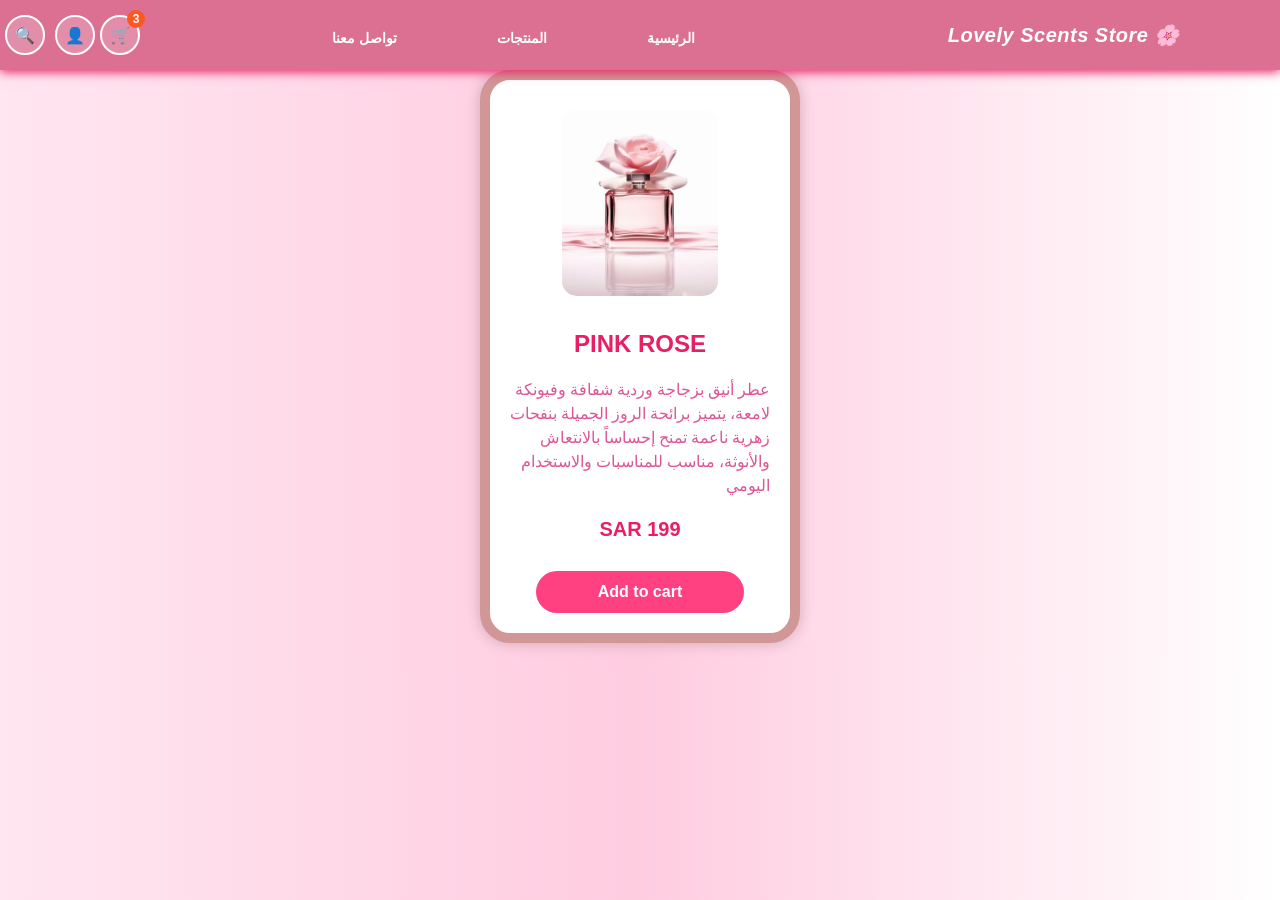
<file: card.html>
<!DOCTYPE html>
<html lang="en" >
<head>
    <meta charset="UTF-8">
    <title>PINK ROSE</title>
    <link rel="stylesheet" href="card.css">
   </head>

   
   
 
   <body>

      <header>
        <div class="logo">🌸 Lovely Scents Store</div> 
        <div class="container">
            <nav class="navbar">
            <ul class="navbar-list">
                <a class="navbar-list" href="">الرئيسية</a></li>
                 <a class="navbar-list" href="">المنتجات</a></li>
                  <a class="navbar-list" href="">تواصل معنا</a></li>
                </ul>
                 </div>
                </nav>
                 <div class="header-actions">
                <div class="icon-wrapper">
                    <button class="icon-btn">🛒</button>
                        <i class="fas fa-shopping-cart "></i>
                   
                    <span class="cart-count">3</span>
                </div>
                
                <button class="icon-btn">👤</button>
                    <i class="fas fa-user"></i>

                <button class="icon-btn">🔍</button>
                 <i class="search-icon"></i>
                
            </div>
        </div>

        
    </header>

    <div class="product-card">
        <!-- الصورة الأصلية -->
        <img width="300px" src="images/pert.jpg" alt="Perfume" class="product-image">
        
        <div class="product-info">
            <!-- تطبيق فئة product-title على العنوان -->
            <h2 class="product-title">PINK ROSE</h2>
            
            <!-- تطبيق فئة description على الوصف -->
            <p class="description">
                عطر أنيق بزجاجة وردية شفافة وفيونكة لامعة، يتميز برائحة الروز الجميلة بنفحات زهرية ناعمة تمنح إحساساً بالانتعاش والأنوثة، مناسب للمناسبات والاستخدام اليومي
            </p>
            
            <div class="price-container">
                <span class="price">199 SAR</span>
            </div>
            
            <button class="buy-button">Add to cart</button>
        </div>
    </div>
</file>
<file: card.css>
*{
    margin: 0;
    padding: 0;
    box-sizing: border-box;
    font-family: 'Tajawal', sans-serif;
    font-size: 16px;
}

body {
    background: linear-gradient(to right, #ffe6f0, #ffcce0, #fff);
     padding-top: 80px;
    direction: rtl;
    margin: 0;
    padding: 0;
    padding-top: 50px;
}

/* Header Styles */
header {
    background-color: palevioletred;
    padding: 0;
    position: fixed;
    top: 0;
    left: 0;
    width: 100%;
    z-index: 1000;
    height: 50px;
     height: 70px;
    display: flex;
    align-items: center;
    justify-content: space-between;
    box-shadow: 0 2px 10px #e91e63;
}

.container {

    width: 100%;
    max-width: 1200px;
    margin: 0 auto;
    padding: 0 5px;
}

.logo {
    font-size: 20px;
    font-weight: 700;
    margin: 0;
    font-style: italic;
    letter-spacing: 0.5px;
    color: white;
    padding: 10px;
    padding-left: 10px;
    padding-right: 100px;
    white-space:nowrap ;
   
}

.navbar {
    padding: 0;
    margin-right: 100px;
    white-space:nowrap ;
}

.navbar-list {
    list-style: none;
    display: flex;
    justify-content: center;
    gap: 20px;
    margin: 0;
    padding: 0;
    line-height: 50px;
    white-space:nowrap ;
}

.navbar-list a {
    color: white;
    text-decoration: none;
    font-weight: bold;
    padding: 10px 20px 5px 60px;
    border-radius: 5px;
    transition: background-color 0.3s;
    font-size: 14px;
    align-items:center;
    white-space:nowrap ;


    
}

.navbar-list a:hover {
    transform: scale(0.95);

 
}
 
  .header-actions {
            display: flex;
            gap: 5px;
            align-items: center;
            margin-right: 10px;
        }

        .icon-btn {
            background: rgba(255, 255, 255, 0.2);
            color: white;
            padding: 8px;
            border-radius: 50%;
            cursor: pointer;
            transition: all 0.2s ease;
            display: flex;
            align-items:center;
            justify-content:center;
            width: 40px;
            height: 40px;
            border: 2px solid white;
           
        }


        .icon-btn:active {
            transform: scale(0.95);
           
        }

        .icon-btn i {
            font-size: 18px;
            
        }

        .cart-count {
            position: absolute;
            top: -5px;
            right: -5px;
            background: #ff5722;
            color: white;
            font-size: 12px;
            width: 18px;
            height: 18px;
            border-radius: 50%;
            display: flex;
            align-items: center;
            justify-content: center;
            font-weight: bold;
        }

        .icon-wrapper {
            position: relative;
        }

        .content {
            text-align: center;
            padding: 50px 20px;
            color: #333;
        }

        .content h1 {
            font-size: 2.5rem;
            margin-bottom: 20px;
            color: #e91e63;
        }

        .content p {
            font-size: 1.2rem;
            line-height: 1.6;
            max-width: 600px;
            margin: 0 auto;
        }

/* Product Card Styles */
.product-card {
    width: 320px;
    background-color: rgb(255, 255, 255);
    border-radius: 30px;
    box-shadow: 0 0 15px rgba(0, 0, 0, 0.2);
    padding: 20px;
    text-align: center;
    margin: 20px auto;
    border: 10px solid rgb(209, 150, 150);
}

.product-image {
    width: 60%;
    border-radius: 15px;
    margin: 10px 0;
}

.product-info {
    margin-top: 15px;
}

.product-title {
    font-family: 'Franklin Gothic Medium', 'Arial Narrow', Arial, sans-serif;
    font-weight: bold;
    font-size: 24px;
    color: #e91e63;
    padding: 5px 10px;
    margin: 15px 0;
}

.description {
    font-family: Georgia, 'Times New Roman', Times, serif;
    font-size: 16px;
    color: #dd5595;
    line-height: 1.5;
    margin: 15px 0;
    text-align: right;
}

.price-container {
    margin: 20px 0;
}

.price {
    font-family: 'Segoe UI', Tahoma, Geneva, Verdana, sans-serif;
    font-size: 20px;
    font-weight: bold;
    color: #e91e63;
    margin: 15px 0;
    display: block;
}

.buy-button {
    background-color: #ff4081;
    color: white;
    border: none;
    padding: 12px 25px;
    border-radius: 90px;
    cursor: pointer;
    font-family: 'Verdana', sans-serif;
    font-size: 16px;
    font-weight: bold;
    margin-top: 10px;
    transition: background-color 0.3s;
    width: 80%;
}

.buy-button:hover {
    background-color: #e91e63;
}

.buy-button:active {
    transform: scale(0.95);
}

@media (max-width: 768px) {
    .product-card {
        width: 90%;
        margin: 20px auto;
        padding: 20px;
    }
    
    .navbar-list {
        flex-direction: column;
        gap: 10px;
        line-height: normal;
    }
    
    .logo {
        font-size: 16px;
    }
    
    header {
        height: auto;
        padding: 10px 0;
    }
    
    body {
        padding-top: 80px;
    }
    
    .navbar-list a {
        padding: 8px 15px;
        font-size: 13px;
    }
}

@media (max-width: 480px) {
    .product-card {
        width: 95%;
        padding: 15px;
    }
    
    .product-title {
        font-size: 20px;
    }
    
    .description {
        font-size: 14px;
    }
    
    .price {
        font-size: 18px;
    }
    
    .buy-button {
        padding: 10px 20px;
        font-size: 14px;
    }
    
    .logo {
        font-size: 14px;
    }
    
    .navbar-list {
        gap: 5px;
    }
    
    .navbar-list a {
        padding: 5px 10px;
        font-size: 12px;
    }
  }
</file>
